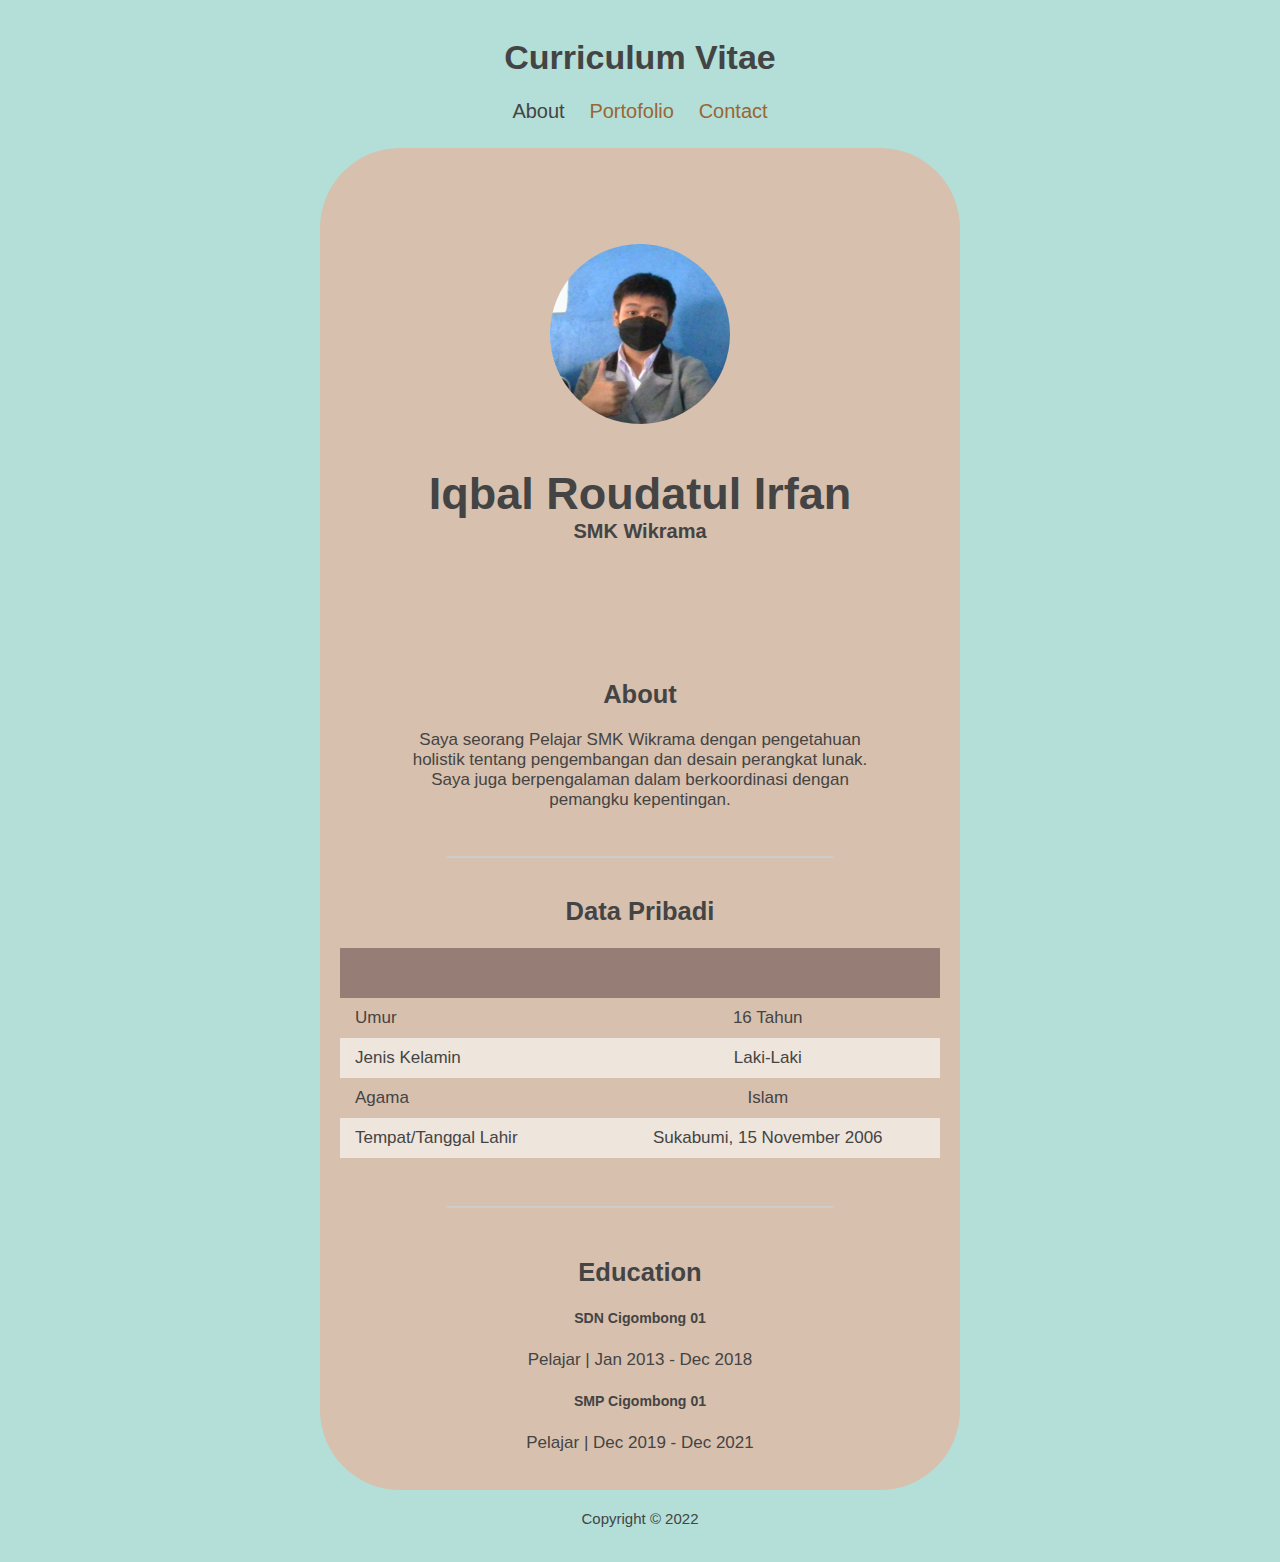
<file: index.html>
<!DOCTYPE html>
<html>

<head>
<meta charset="utf-8">
<title>CV - Iqbal</title>
    <meta name=viewport" content="width=device-width, initial-scale=1">
<link rel="stylesheet" type="text/css" href="style.css">
</head>

<body>
    <div class="container">
        <!-- Judul Halaman -->
        <h1>Curriculum Vitae</h1>
        <!-- Navbar -->
        <div class="navbar">
            <ul type="square" class="list-nav">
                <li><a href="#" class="active">About</a></li>
                <li><a href="portofolio.html">Portofolio</a></li>
                <li><a href="contact.html">Contact</a></li>
            </ul>
        </div>
        <!-- Konten -->
        <div class="content">
            <!-- Profil -->
            <center>
                <div id="content">
                    <div class="content1">
                        <img src="tes1.jpg">
                        <h2 class="content-header">Iqbal Roudatul Irfan</h2>
                        <p class="content-text">
                            <b>SMK Wikrama</b>
                        </p>
                    </div>
                </div>
            </center>
            <!-- Deskripsi Singkat -->
            <section class="section section-small">
                <h2 class="section-header">About</h2>
                <p>Saya seorang Pelajar SMK Wikrama dengan pengetahuan holistik tentang pengembangan dan desain
                    perangkat lunak. Saya juga berpengalaman dalam berkoordinasi dengan pemangku kepentingan.</p>
            </section>
            <hr>
            <!-- Table -->
            <section class="section">
                <center>
                    <h2 class="section-header">Data Pribadi</h2>
                </center>
                <div class="respon">
                    <table>
                        <tr class="tr-header">
                            <th>&nbsp;</th>
                            <th></th>
                        </tr>
                        <tr>
                            <td class="text-left">Umur</td>
                            <td>16 Tahun</td>
                        </tr>
                        <tr>
                            <td class="text-left">Jenis Kelamin</td>
                            <td>Laki-Laki</td>
                        </tr>
                        <tr>
                            <td class="text-left">Agama</td>
                            <td>Islam</td>
                        </tr>
                        <tr>
                            <td class="text-left">Tempat/Tanggal Lahir</td>
                            <td>Sukabumi, 15 November 2006</td>
                        </tr>
                    </table>
                </div>
            </section>
            <hr>
            <!-- List Pendidikan -->
            <section class="section section-small">
                <h2 class="section-header">Education</h2>
                <h5>SDN Cigombong 01</h5>
                <p>Pelajar | Jan 2013 - Dec 2018</p>
                <h5>SMP Cigombong 01</h5>
                <p>Pelajar | Dec 2019 - Dec 2021</p>
            </section>
        </div>
        <footer>
            <p class="footer-text">Copyright &copy; 2022</p>
        </footer>
    </div>
</body>
</html>
</file>
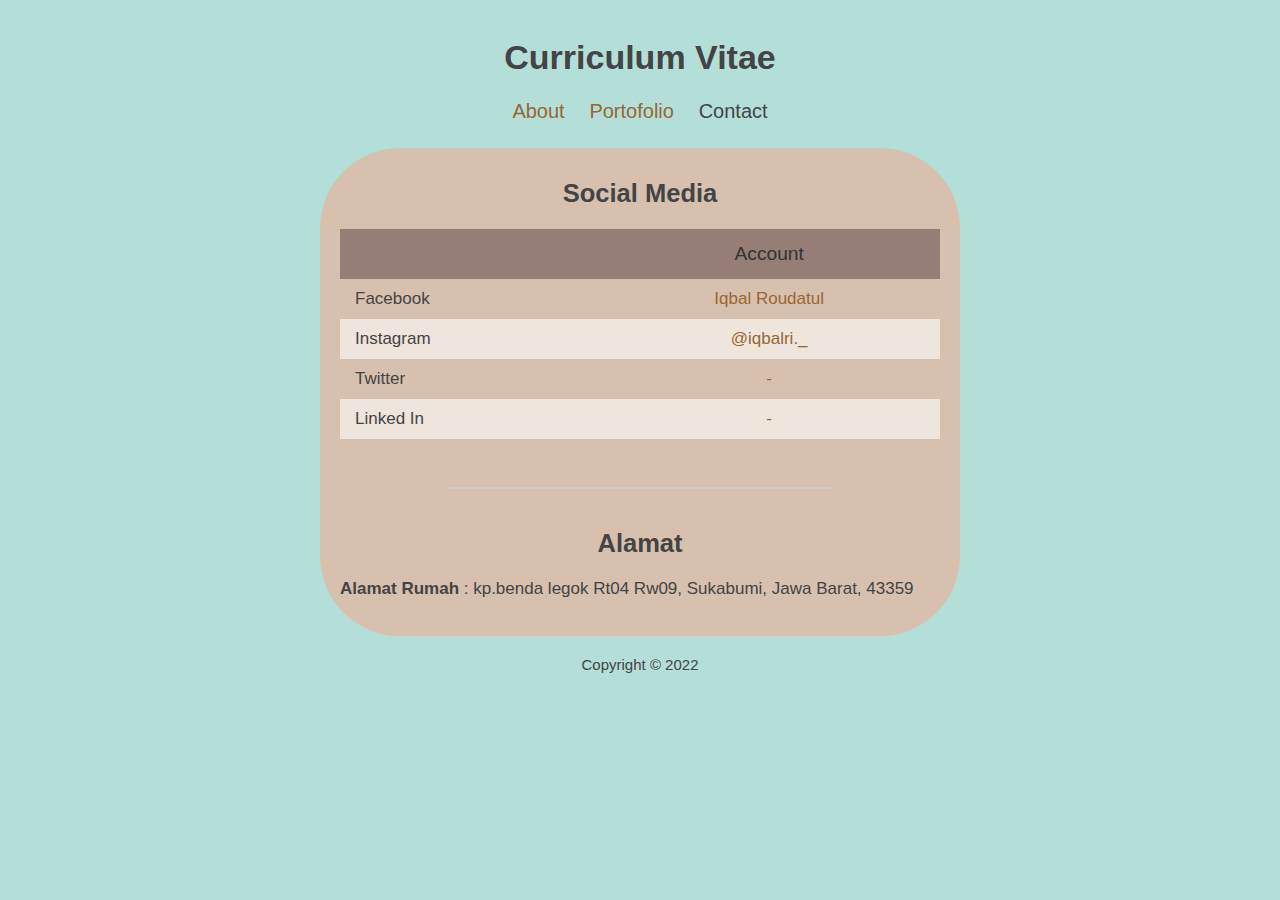
<file: contact.html>
<!DOCTYPE html>
<html>

<head>
    <meta charset="utf-8">
    <title>Personal Web</title>
    <link rel="stylesheet" type="text/css" href="style.css">
</head>

<body>
    <div class="container">
        <div class="header">
            <h1 class="text-header">Curriculum Vitae</h1>
        </div>
        <div class="navbar">
            <ul class="list-nav">
                <li><a href="index.html">About</a></li>
                <li><a href="portofolio.html">Portofolio</a></li>
                <li><a href="#" class="active">Contact</a></li>
            </ul>
        </div>
        <div class="content">
            <!-- Social Media -->
            <section class="section">
                <center>
                    <h2 class="section-header">Social Media</h2>
                </center>
                <div class="responsive-table">
                    <table>
                        <tr class="tr-header">
                            <th>&nbsp;</th>
                            <th>Account</th>
                        </tr>
                        <tr>
                            <td class="text-left">Facebook</td>
                            <td>
                                <a href="facebook.com">Iqbal Roudatul</a>
                            </td>
                        </tr>
                        <tr>
                            <td class="text-left">Instagram</td>
                            <td>
                                <a href="instagram.com">@iqbalri._</a>
                            </td>
                        </tr>
                        <tr>
                            <td class="text-left">Twitter</td>
                            <td>
                                <a href="twitter.com">-</a>
                            </td>
                        </tr>
                        <tr>
                            <td class="text-left">Linked In</td>
                            <td>
                                <a href="linkedin.com.com">-</a>
                            </td>
                        </tr>
                    </table>
                </div>
            </section>
            <hr>
            <!-- Contact -->
            <section class="section">
                <center>
                    <h2 class="section-header">Alamat</h2>
                </center>
                <p><b>Alamat Rumah </b>: kp.benda legok Rt04 Rw09, Sukabumi, Jawa Barat, 43359</p>
            </section>
        </div>
        <footer>
            <p class="footer-text">Copyright &copy; 2022</p>
        </footer>
    </div>
</body>

</html>
</file>
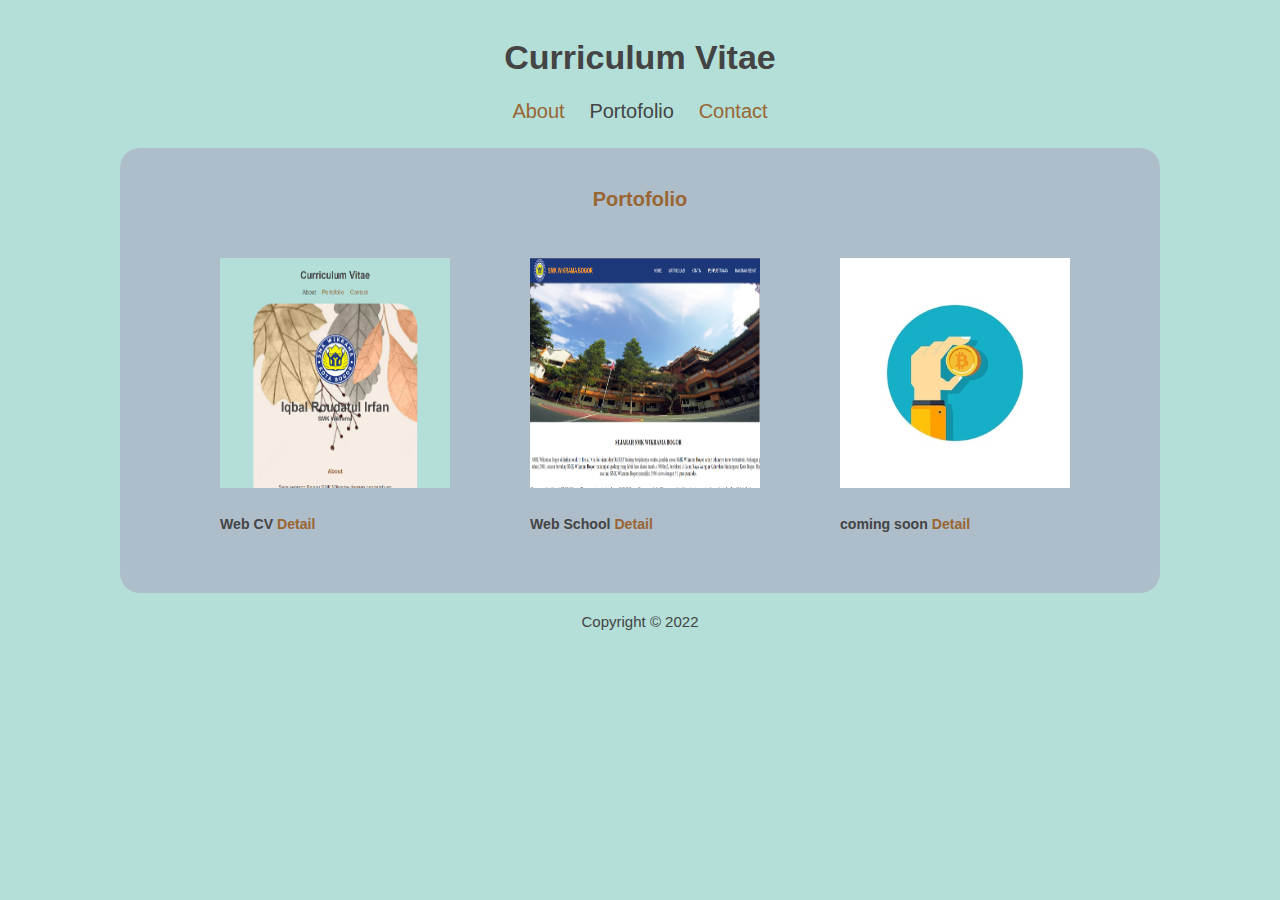
<file: portofolio.html>
<!DOCTYPE html>
<html>

<head>
    <meta charset="utf-8">
    <title>Personal Web</title>
    <link rel="stylesheet" type="text/css" href="style.css">
</head>

<body>
    <div class="container">
        <h1>Curriculum Vitae</h1>
        <div class="navbar">
            <ul class="list-nav">
                <li><a href="index.html">About</a></li>
                <li><a href="#" class="active">Portofolio</a></li>
                <li><a href="contact.html">Contact</a></li>
            </ul>
        </div>
        <div class="content2">
            <!-- Portofolio -->
            <section class="section1">
                <h2 class="section-header1">Portofolio</h2>
                <div class="gallery">
                    <figure class="images">
                        <img src="cv.png" class="gallery-img" />
                        <figcaption>
                            <h5 class="name">Web CV
                                <span>
                                    <a href="https://cviqbal1.netlify.app/">Detail</a>
                                </span>
                            </h5>
                        </figcaption>
                    </figure>
                    <figure class="images">
                        <img src="webprofile.png" class="gallery-img" />
                        <figcaption>
                            <h5 class="name">Web School
                                <span>
                                    <a href="https://smkwikramabogor.netlify.app/" >Detail</a>
                                </span>
                            </h5>
                        </figcaption>
                    </figure>
                    <figure class="images">
                        <img src="projek3.jpg" class="gallery-img" />
                        <figcaption>
                            <h5 class="name">coming soon
                                <span>
                                    <a href="detail.html">Detail</a>
                                </span>
                            </h5>
                        </figcaption>
                    </figure>
                </div>
            </section>
        </div>
        <footer>
            <p class="footer-text">Copyright &copy; 2022</p>
        </footer>
    </div>
</body>

</html>
</file>
<file: style.css>
body {
    background-color: #b3dfd8;
    color: #444444;
    font-family: "Open Sans", Arial;
    font-size: 17px;
    padding: 15px;
    margin: 0;
}

.container {
    max-width: 640px;
    margin-left: auto;
    margin-right: auto;
}

h1 {
    text-align: center;
}

.navbar {
    text-align: center;
    margin-bottom: 25px;
}

.list-nav {
    padding: 0;
    margin: 0;
}

.list-nav li {
    display: inline-block;
    list-style: none;
    margin-left: 10px;
    margin-right: 10px;
}

.list-nav a {
    font-size: 20px;
}

.list-nav li a.active {
    color: #444444;
}

a:hover {
    color: #444444;
}

a {
    color: #996633;
    text-decoration: none;
}

.content {
    background-color: #D7C0AE;
    border-radius: 80px;
    background-image: url("https://img.freepik.com/free-vector/watercolor-autumn-leaves-background_52683-68747.jpg?w=1060&t=st=1664851246~exp=1664851846~hmac=e89524258bb6a58411f9d0fa9976c06743bd0a7524fd3955f3928d925863462e");
    background-size: cover;
}

.content-header {
    margin-bottom: 0;
}

.content-text {
    font-size: 20px;
    margin: 0;
}

#content-img {
    background-image: url();
    background-position: center;
    background-size: cover;
    min-height: 400px;
    text-align: center;
    border-top-left-radius: 10px;
    border-top-right-radius: 10px;
}

#content-img img {
    max-width: 50%;
    margin-bottom: -15px;
}

.content1 {
    padding: 15%;
    font-size: 30px;
}

.content1 img{
    width: 180px;
    height: 180px;
    border-radius: 100%;
}
.content2 {
    background-color: #AEBDCA;
    margin-left: -200px;
    margin-right: -200px;
    border-radius: 20px;
}

.section {
    padding-top: 10px;
    padding-left: 20px;
    padding-right: 20px;
    padding-bottom: 20px;
}

.section1 {
    padding-top: 10px;
    padding-left: 170px;
    padding-right: 170px;
    padding-bottom: 20px;
}

.section-small {
    max-width: 490px;
    margin-left: auto;
    margin-right: auto;
    padding-top: 20px;
    text-align: center;
}

.section-header1 {
    color: #996633;
    text-align: center;
    font-size: 20px;
    margin-top: 30px;
    margin-bottom: 30px;
}

.gallery {
    display: flex;
    margin-left: -110px;
}

.gallery-img {
    width: 230px;
    height: 230px;
}

hr {
    width: 60%;
    border: 0.5px solid #ccc;
}

table {
    width: 100%;
    border-spacing: 0;
    padding-bottom: 20px;
}

th {
    color: #333333;
    font-weight: 400;
    font-size: 1.2rem;
    padding-left: 15px;
    padding-right: 15px;
}

td {
    text-align: center;
    padding: 10px 15px;
}

.text-left {
    text-align: left;
}

tr:nth-child(odd) {
    background-color: #eee5dc;
}

tr.tr-header {
    background-color: #967E76;
    height: 50px;
}

.footer-text {
    font-size: 15px;
    margin-top: 20px;
    margin-bottom: 20px;
    text-align: center;
}
</file>
